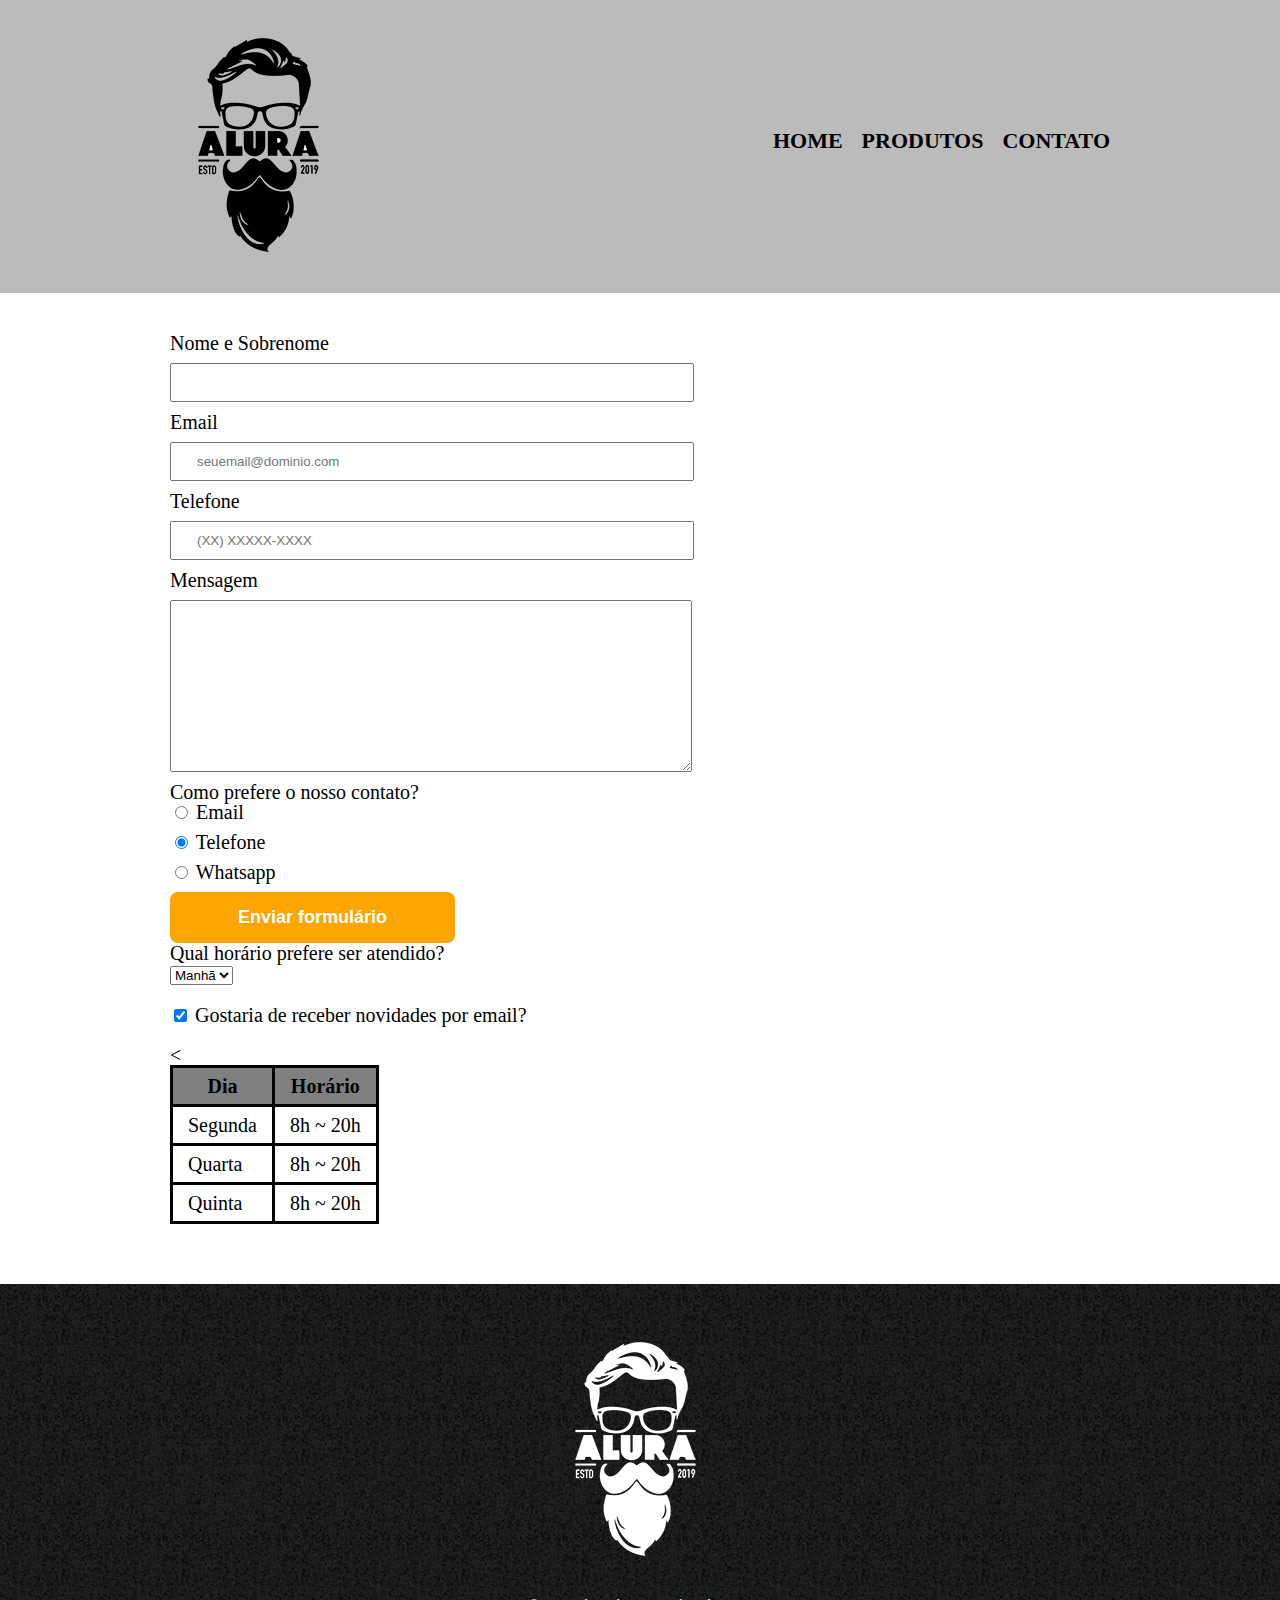
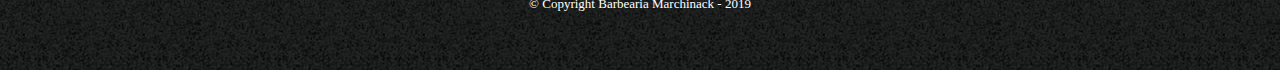
<file: contatos.html>
<!DOCTYPE html>
<html>
  <head>
    <meta charset="UTF-8">
    <title>Contato - Barbearia Marchinack</title>

    <link rel="stylesheet" href="reset.css">
    <link rel="stylesheet" href="style.css">
  </head>
  <body>
    <header>
      <div class="caixa">
        <h1><img src="logo.png" alt="Logo da Barbearia Marchinack"></h1>

        <nav>
          <ul>
            <li><a href="index.html">Home</a></li>
            <li><a href="produtos.html">Produtos</a></li>
            <li><a href="contato.html">Contato</a></li>
          </ul>
        </nav>
      </div>
    </header>

    <main>
      <form>

        <label for="nomesobrenome"> Nome e Sobrenome</label>
        <input type="text" id="nomesobrenome" class="input-padrao" required>

        <label for= "email">Email</label>
        <input type="email" id="email" class="input-padrao" required placeholder="seuemail@dominio.com">

        <label for="telefone">Telefone</label>
        <input type="tel" id="telefone" class="input-padrao" required placeholder="(XX) XXXXX-XXXX">

        <label for="mensagem">Mensagem</label>
        <textarea cols="70" rows="10" id="mensagem" class="input-padrao" required></textarea>

        <fieldset>
        <legend>Como prefere o nosso contato?</p>
        <label for email-radio><input type="radio" value="email" name="contato" id="email-radio"> Email</label>

        <label for telefone-radio><input type="radio" value="telefone" name="contato" id="telefone-radio" checked> Telefone</label>

        <label for whatsapp-radio><input type="radio" value="whatsapp" name="contato" id="whatsapp-radio">  Whatsapp</label>

        <input type="submit" value="Enviar formulário" class="enviar">
          <fieldset>

        <fieldset>
        <legend>Qual horário prefere ser atendido?</p>
        <select>
          <option>Manhã</option>
          <option>Tarde</option>
          <option>Noite</option>
        </select>
          <fieldset>

        <label class="checkbox"><input type="checkbox" checked> Gostaria de receber novidades por email?</label>
      </form>
      <<table>
            <thead>
              
         <tr>
             <th>
               Dia
             </th>
             <th>
               Horário
             </th>
         </tr>
              
            </thead>
        
         <tbody>
           
           <tr>
             <td>
                Segunda
             </td>
             <td>
                8h ~ 20h
             </td>
           </tr>
           <tr>
             <td>
               Quarta
             </td>
             <td>
               8h ~ 20h
             </td>
           </tr>
           <tr>
             <td>
               Quinta
             </td>
             <td>
               8h ~ 20h
             </td> 
           </tr>

         </tbody>
        
      </table>




    </main>
    <footer>
          <img src="logo-branco.png" alt="Logo da Barbearia Marchinack">>
            <p class="Copyright">&copy; Copyright Barbearia Marchinack - 2019</p>

          </footer>
      </body>
    </html>
</file>
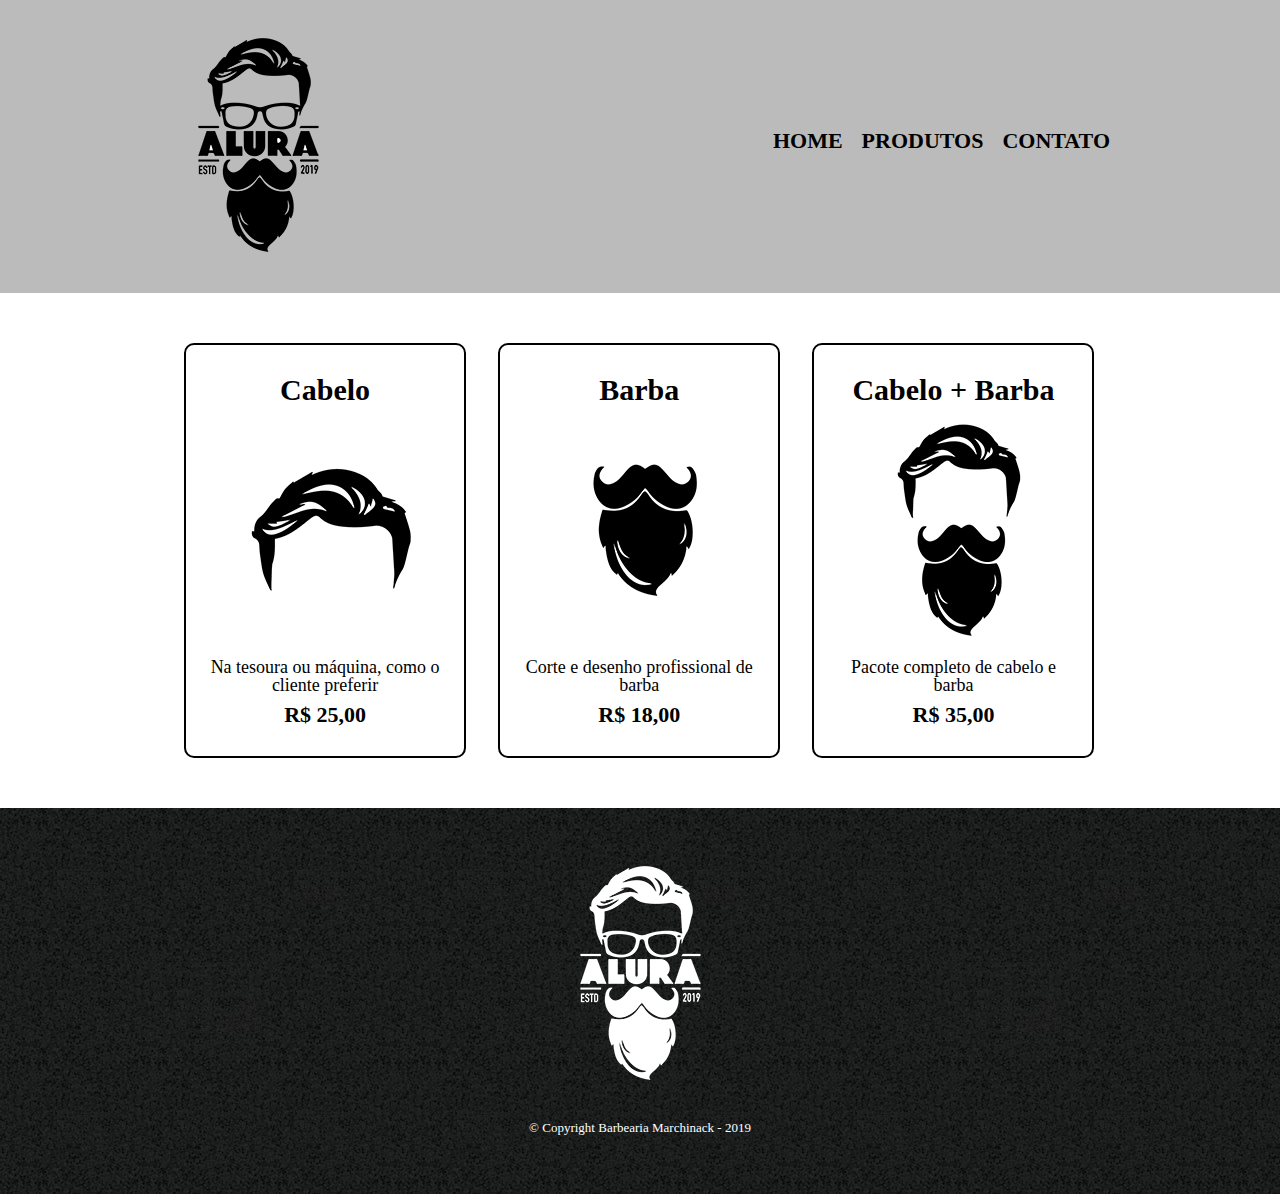
<file: produtos.html>
<!DOCTYPE html>
<html>
  <head>
    <meta charset="UTF-8">
    <title>Produtos - Barbearia Marchinack</title>

    <link rel="stylesheet" href="reset.css">
    <link rel="stylesheet" href="style.css">
  </head>
  <body>
    <header>
      <div class="caixa">
        <h1><img src="logo.png"></h1>

        <nav>
          <ul>
            <li><a href="index.html">Home</a></li>
            <li><a href="produtos.html">Produtos</a></li>
            <li><a href="contatos.html">Contato</a></li>
          </ul>
        </nav>
      </div>
    </header>

    <main>
      <ul class="produtos">
        <li>
          <h2>Cabelo</h2>
          <img src="cabelo.jpg">
          <p class="produto-descricao">Na tesoura ou máquina, como o cliente preferir</p>
          <p class="produto-preco">R$ 25,00</p>
        </li>
        <li>
          <h2>Barba</h2>
          <img src="barba.jpg">
          <p class="produto-descricao">Corte e desenho profissional de barba</p>
          <p class="produto-preco">R$ 18,00</p>
        </li>
        <li>
          <h2>Cabelo + Barba</h2>
          <img src="cabelo+barba.jpg">
          <p class="produto-descricao">Pacote completo de cabelo e barba</p>
          <p class="produto-preco">R$ 35,00</p>
        </li>
      </ul>
    </main>
    <footer>
      <img src="logo-branco.png">
        <p class="Copyright">&copy; Copyright Barbearia Marchinack - 2019</p>
      
      </footer>
  </body>
</html>
</file>
<file: style.css>
header {
  background: #BBBBBB;
  padding: 20px 0;
}

.caixa {
  position: relative;
  width: 940px;
  margin: 0 auto;
}

nav {
  position: absolute;
  top: 110px;
  right: 0;
}

nav li {
  display: inline;
  margin: 0 0 0 15px;
}

nav a {
  text-transform: uppercase;
  color: #000000;
  font-weight: bold;
  font-size: 22px;
  text-decoration: none;
}

nav a:hover {
  color: #C78C19;
  text-decoration: underline;
}

.produtos {
  width: 940px;
  margin: 0 auto;
  padding: 50px 0;
}

.produtos li {
  display: inline-block;
  text-align: center;
  width: 30%;
  vertical-align: top;
  margin: 0 1.5%;
  padding: 30px 20px;
  box-sizing: border-box;
  border: 2px solid #000000;
  border-radius: 10px;
}

.produtos li:hover {
  border-color: #C78C19;
}

.produtos li:active {
  border-color: #088C19;	
}

.produtos li:hover h2 {
  font-size: 34px;
}

.produtos h2 {
  font-size: 30px;
  font-weight: bold;
}

.produto-descricao {
  font-size: 18px;
}

.produto-preco {
  font-size: 22px;
  font-weight: bold;
  margin-top: 10px;
}

footer{
  text-align: center;
  background: url("bg.jpg");
  padding: 40px 0px;
}
.Copyright{
  color: white;
  font-size: 13px;
  margin: 20px 0px;
}

main {
  width: 940px;
  margin: 0 auto;
}

form {
  margin: 40px 0;
}

form label, form legend {
  display: block;
  font-size: 20px;
  margin: 0 0 10px;;
}

.input-padrao {
  display: block;
  margin: 0 0 10px;
  padding: 10px 25px;
  width: 50%;
}

.checkbox {
  margin: 20px 0;
}

.enviar {
  background-color: orange;
  color: white;
  font-size: 18px;
  font-weight: bold;
  border: none;
  border-radius: 8px;
  width: 80%;
  transition: 0.3s all;
  padding: 15px 0;
  cursor: pointer;
}

.enviar:hover{
  background-color:  green;
  transform: scale(1.2);
}

.table {
  margin: 20px 0 40px; 
}

thead {
  background-color: grey;
  color: white;
  font-weight: bold;
}

td, th {
  border: solid;
  color: black;
  padding: 8px 15px;
}
</file>
